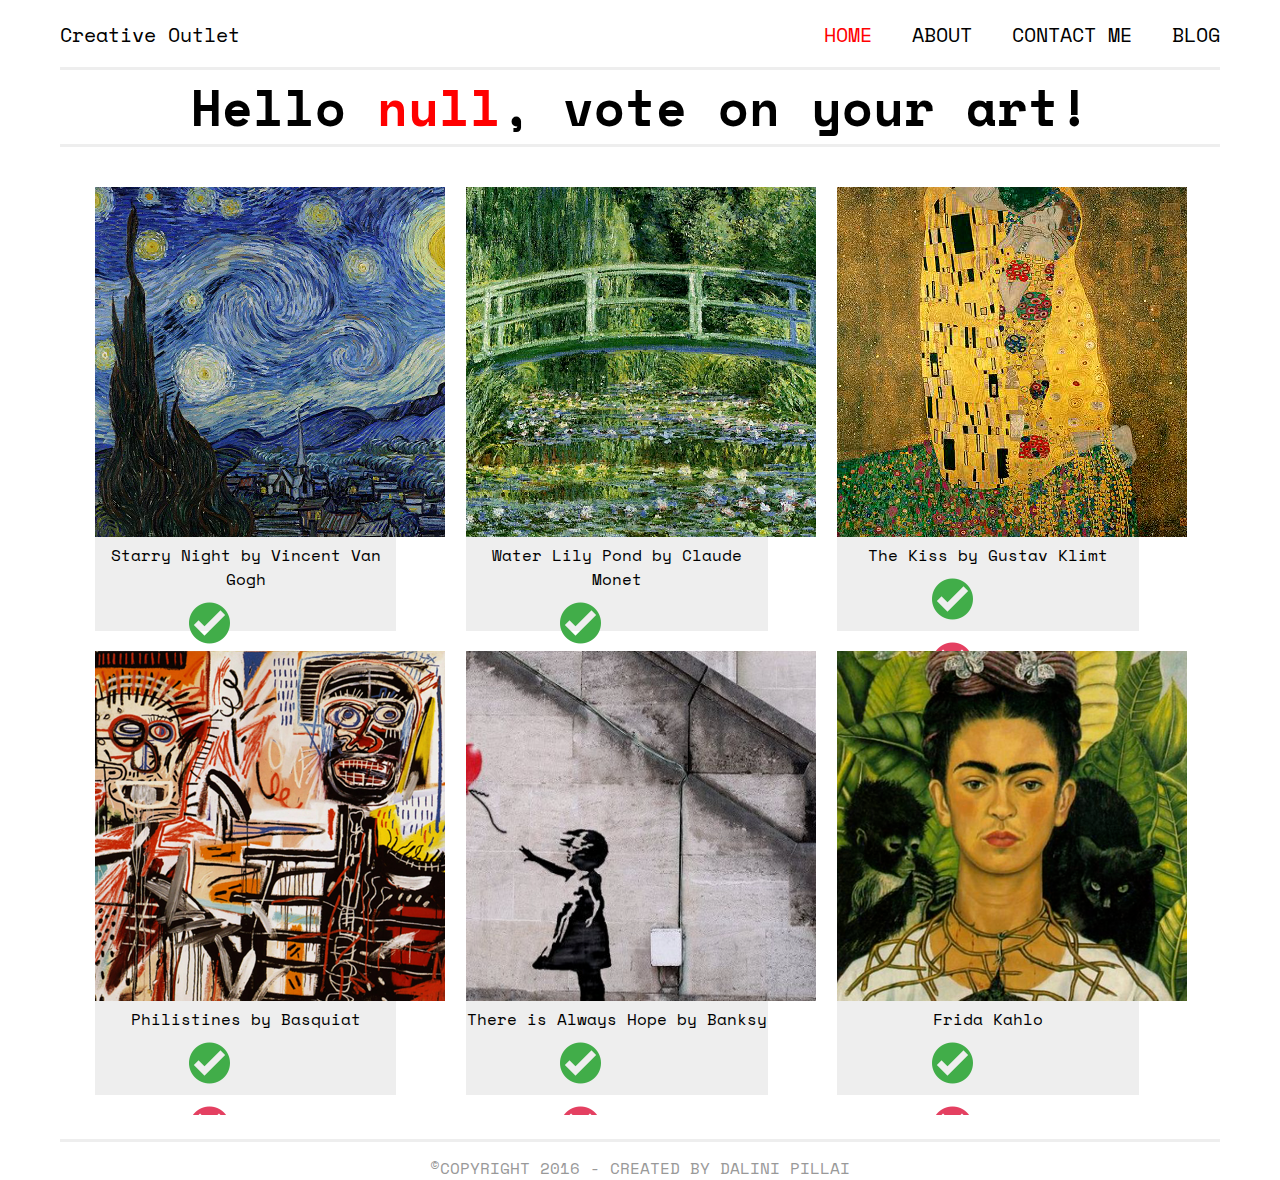
<file: index.html>
<!doctype html>
<html>
    <head>
       <meta charset="utf-8">
       <link rel="stylesheet" href="css/style.css">
       <title>Creative Outlet - Home</title>
       <link rel="shortcut icon" href="images/favicon.ico" />

    </head>
    <body>
	<div class="container">
		<header>
			<div id="logo">
				<a class="logo-text" href="index.html">Creative Outlet</a>
			</div>
			<nav><!-- navigation -->
			   <ul>
			       <li><a class="active" href="index.html">Home</a></li>
			       <li><a href="about.html">About</a></li>
			       <li><a href="mailto:dalinipillai@gmail.com">Contact Me</a></li>
			       <li><a href="https://dalinipillai.wordpress.com/" target="_blank">Blog</a></li>
			   </ul>
			</nav>
		 </header> <!-- end of header -->

		 <section class="banner"> <!-- start of section -->
		 	<h1 id="intro">Name, vote on your art!</h1>
		 </section>
		<main>
		   	<!-- art row 1 -->
		   <div class="art-row">
			   <article class="art-column">
				   <img class="art-image" src="images/starry-nightpng.png" alt="Starry night" /> 
				   <p class="art-title">Starry Night by Vincent Van Gogh</p>
				   <div class="art-vote">
					   <div class="up-vote"><img src="images/upvote.png" alt="up vote" /></div>
					   	<div class="down-vote"><img src="images/downvote.png" alt="down vote" /></div>
				   </div>
			   </article>
			   
			   <article class="art-column">
				   <img class="art-image" src="images/water-lily-pond.png" alt="Water lily" /> 
				   <p class="art-title">Water Lily Pond by Claude Monet</p>
				   <div class="art-vote">
					   <div class="up-vote"><img src="images/upvote.png" alt="up vote" /></div>
					   	<div class="down-vote"><img src="images/downvote.png" alt="down vote" /></div>
				   </div>
			   </article>
			   
			   <article class="art-column">
				   <img class="art-image" src="images/the-kiss.png" alt="The kiss" /> 
				   <p class="art-title">The Kiss by Gustav Klimt</p>
				   <div class="art-vote">
					   <div class="up-vote"><img src="images/upvote.png" alt="up vote" /></div>
					   	<div class="down-vote"><img src="images/downvote.png" alt="down vote" /></div>
				   </div>
			   </article>				   
		   </div>
		   
		   <!-- art row 2 -->
		   <div class="art-row">
			   <article class="art-column">
				   <img class="art-image" src="images/philistines.png" alt="Philistines" /> 
				   <p class="art-title">Philistines by Basquiat</p>
				   <div class="art-vote">
					   <div class="up-vote"><img src="images/upvote.png" alt="up vote" /></div>
					   	<div class="down-vote"><img src="images/downvote.png" alt="down vote" /></div>
				   </div>
			   </article>
			   
			   <article class="art-column">
				   <img class="art-image" src="images/girl-balloon.png" alt="Girl holding ballon" /> 
				   <p class="art-title">There is Always Hope by Banksy</p>
				   <div class="art-vote">
					   <div class="up-vote"><img src="images/upvote.png" alt="up vote" /></div>
					   	<div class="down-vote"><img src="images/downvote.png" alt="down vote" /></div>
				   </div>
			   </article>
			   
			   <article class="art-column">
				   <img class="art-image" src="images/frida.png" alt="Frida" /> 
				   <p class="art-title">Frida Kahlo</p>
				   <div class="art-vote">
					   <div class="up-vote"><img src="images/upvote.png" alt="up vote" /></div>
					   	<div class="down-vote"><img src="images/downvote.png" alt="down vote" /></div>
				   </div>
			   </article>				   
		   </div>

		</main>           
		<footer>
		   <p>&copy;Copyright 2016 - Created By Dalini Pillai</p>
		</footer> <!-- end of footer -->    
       </div><!-- end of container -->   
       <div class="pop-up">
           <script src="js/script.js"></script>
       </div>          
    </body>
</html>
</file>
<file: css/style.css>
@import url('https://fonts.googleapis.com/css?family=Space+Mono:400,400i,700,700i');
* {
    padding: 0;
    margin: 0;
    box-sizing: border-box;
    font-family: 'Space Mono', monospace;
}

.container {
	margin: 0 auto;
    width: 100%;
    padding: 0 60px;
}

/* Content Tags*/
strong {    
	color: #ff0000;
	font-weight: 700;
}

h1 {
    color: #000;
    text-align: center;
    font-size: 50px;
}

h2 {
    text-align: center;
    font-size: 30px;
}

p {
    font-weight: 20px;
}

/* Link Tags */
a:link, a:visited {
    color: #000;
    text-decoration: none;
}

a:hover {
    color: #ff0000;
}


/* Header Elements */

header{
    padding: 20px 0;
    height: 70px;
    width: 100%;
    border-bottom: 3px solid #eeeeee;
}

#logo {
    display: inline-block;
    float: left;
    width: 30%;
}

.logo-text{
	font-size: 20px;
}


/* Navigation */
nav {
    width: 70%;
    display: inline-block;
}

nav ul {
	list-style: none;
	float: right;
}

nav ul li {
	display: inline-block;
    font-size: 20px;
    padding-left: 30px;
}

nav ul li a {
   display: inline;
   text-decoration: none;
   color: #000;
   text-transform: uppercase;
}

nav .active{
    color: #ff0000;
}

nav ul li a:hover {
    text-decoration: underline;
}


/* Body Elements */
.banner {
    width: 100%;
    border-bottom: 3px solid #eeeeee;
    display: block;
}

main {
    width: 100%;
    margin: 0 auto;
    overflow: auto;
    padding: 40px 0 0 0;
}

/* Art Elements */
.art-row, .about-row{
	height: 444px;
	margin-bottom: 20px;
	width: 100%;
	display: block;
	clear: both;
}
 
.art-column {
    float: left;
    margin: 0 3%;
    width: 26%;
    height: 444px;
    background: #eee;
    display: inline-block;
}

.art-column .art-image {
	width: 350px;
	height: 350px;
    min-width: 100%;
}

.art-title{
	text-align: center;
}

.art-vote {
	width: 100%;
	padding: 0 30%;
}
 .up-vote, .down-vote{
    width: 49px;
    height: 64px;
    margin-right: 20px;
    float: left;
}

/* About Page */
.about-row{
    padding: 90px 0;
}

.about-row p {
    float: right;
    font-size: 30px;
    display: inline-block;
    width: 740px;
    margin-right: 100px;
}

.about-row img {
   float: left;
   margin-left: 80px;
}




/* Footer */
footer {
    border-top: 3px solid #eeeeee;
    color: #999999;
    clear: both;
    margin: 24px 0 0;
    padding: 14px 0 0;
    text-align: center;
    text-transform: uppercase;
    width: 100%;
}
</file>
